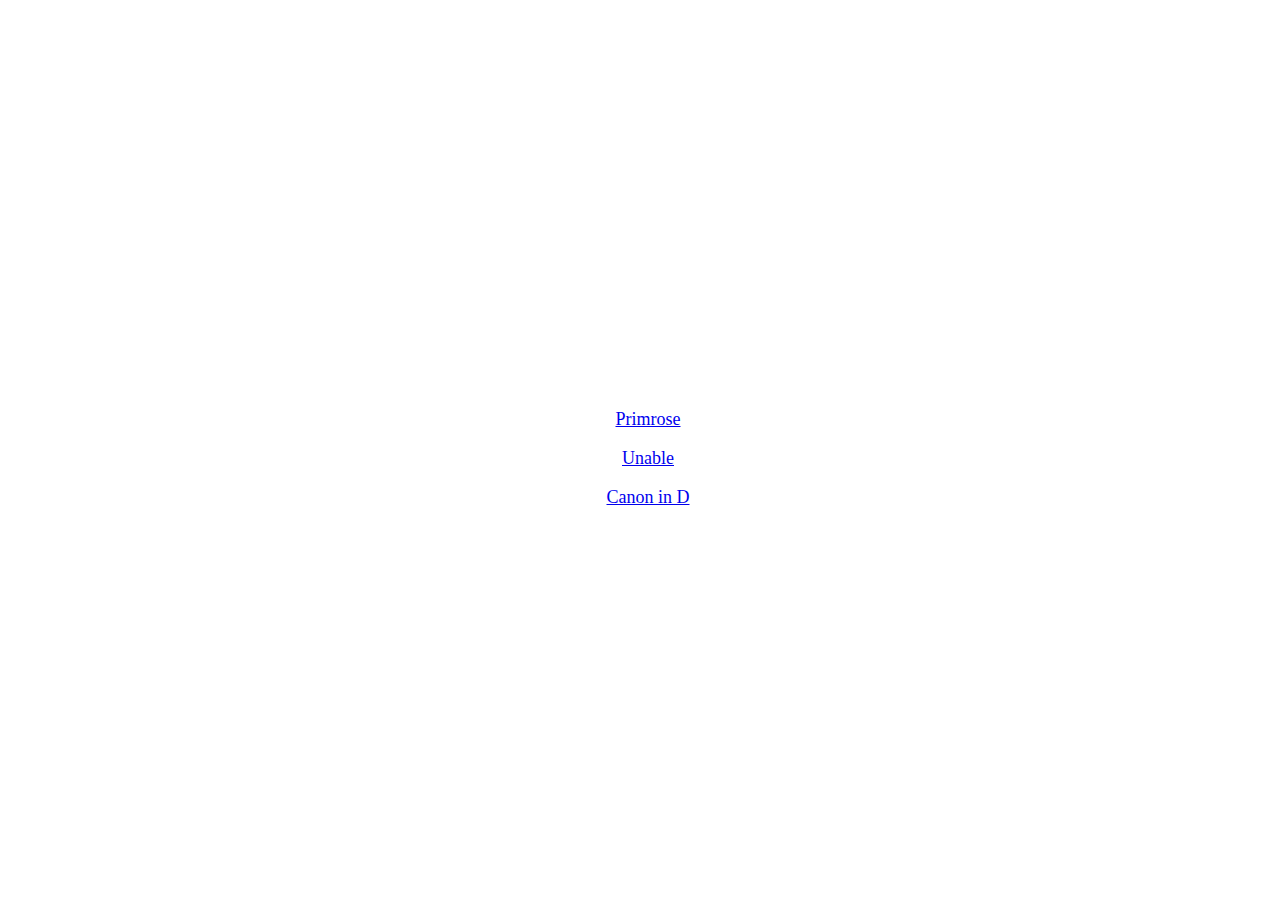
<file: index.html>
<!DOCTYPE html>
<html lang='en'>
  <head>
    <meta charset='UTF-8' />
    <title>DoScore</title>
    <link href='index.css' rel='stylesheet' />
    <meta name='viewport' content='width=device-width, initial-scale=1.0'>
  </head>
  <body>
    <a href='pages/primrose.html'>Primrose</a>
    <br />
    <a href='pages/unable.html'>Unable</a>
    <br />
    <a href='pages/canon-in-d.html'>Canon in D</a>
  </body>
</html>
</file>
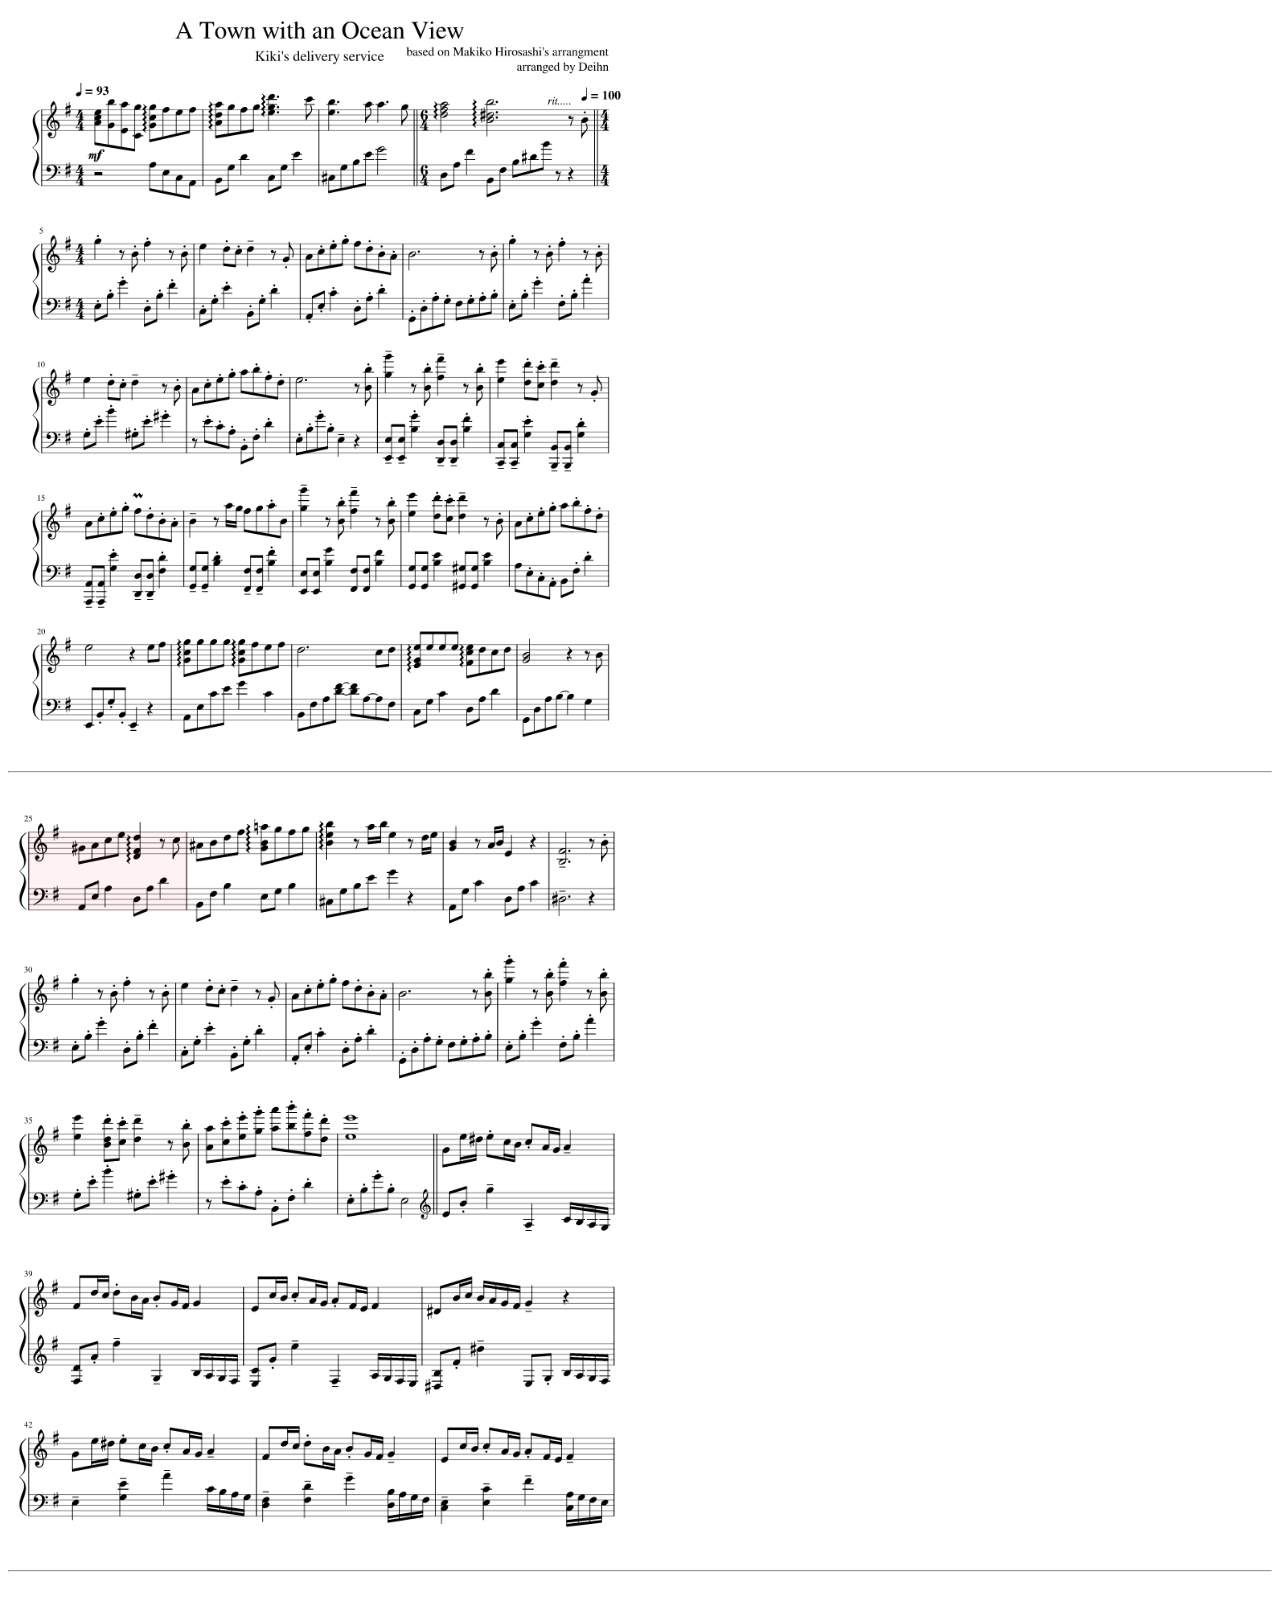
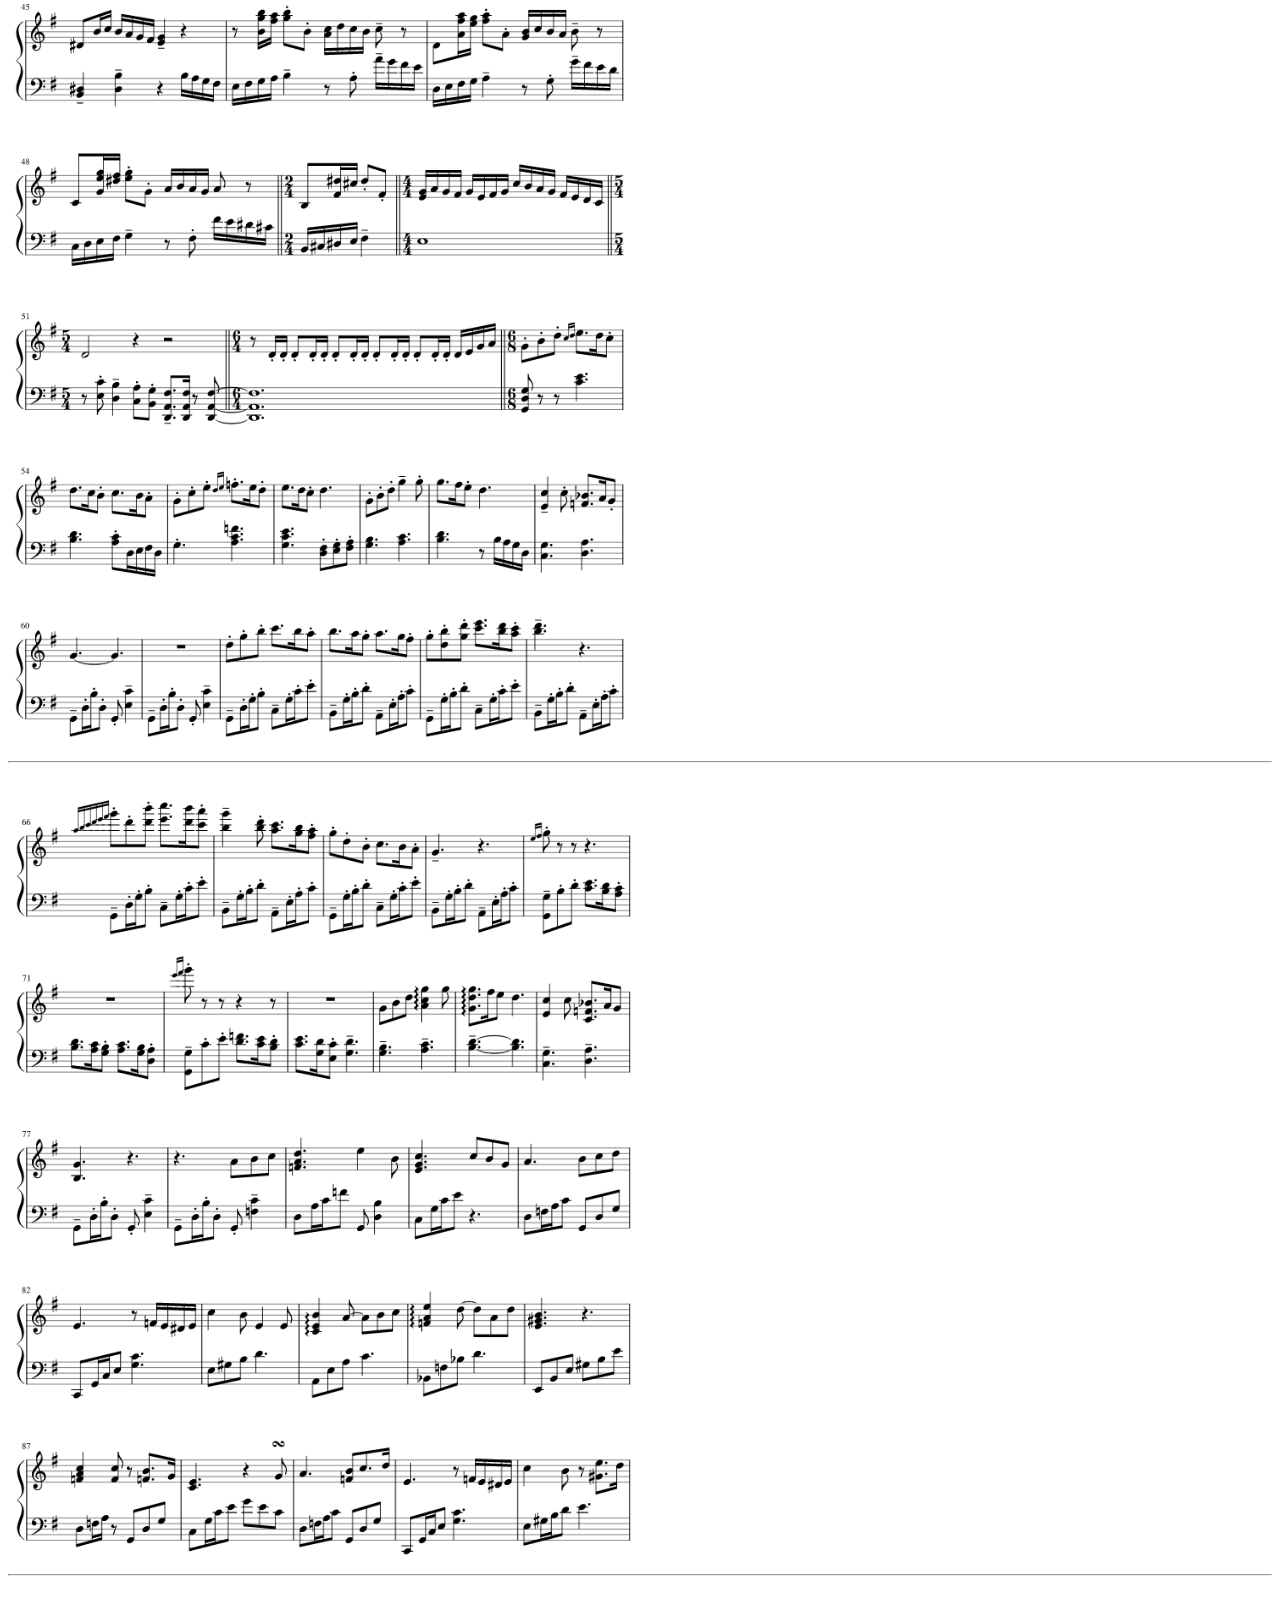
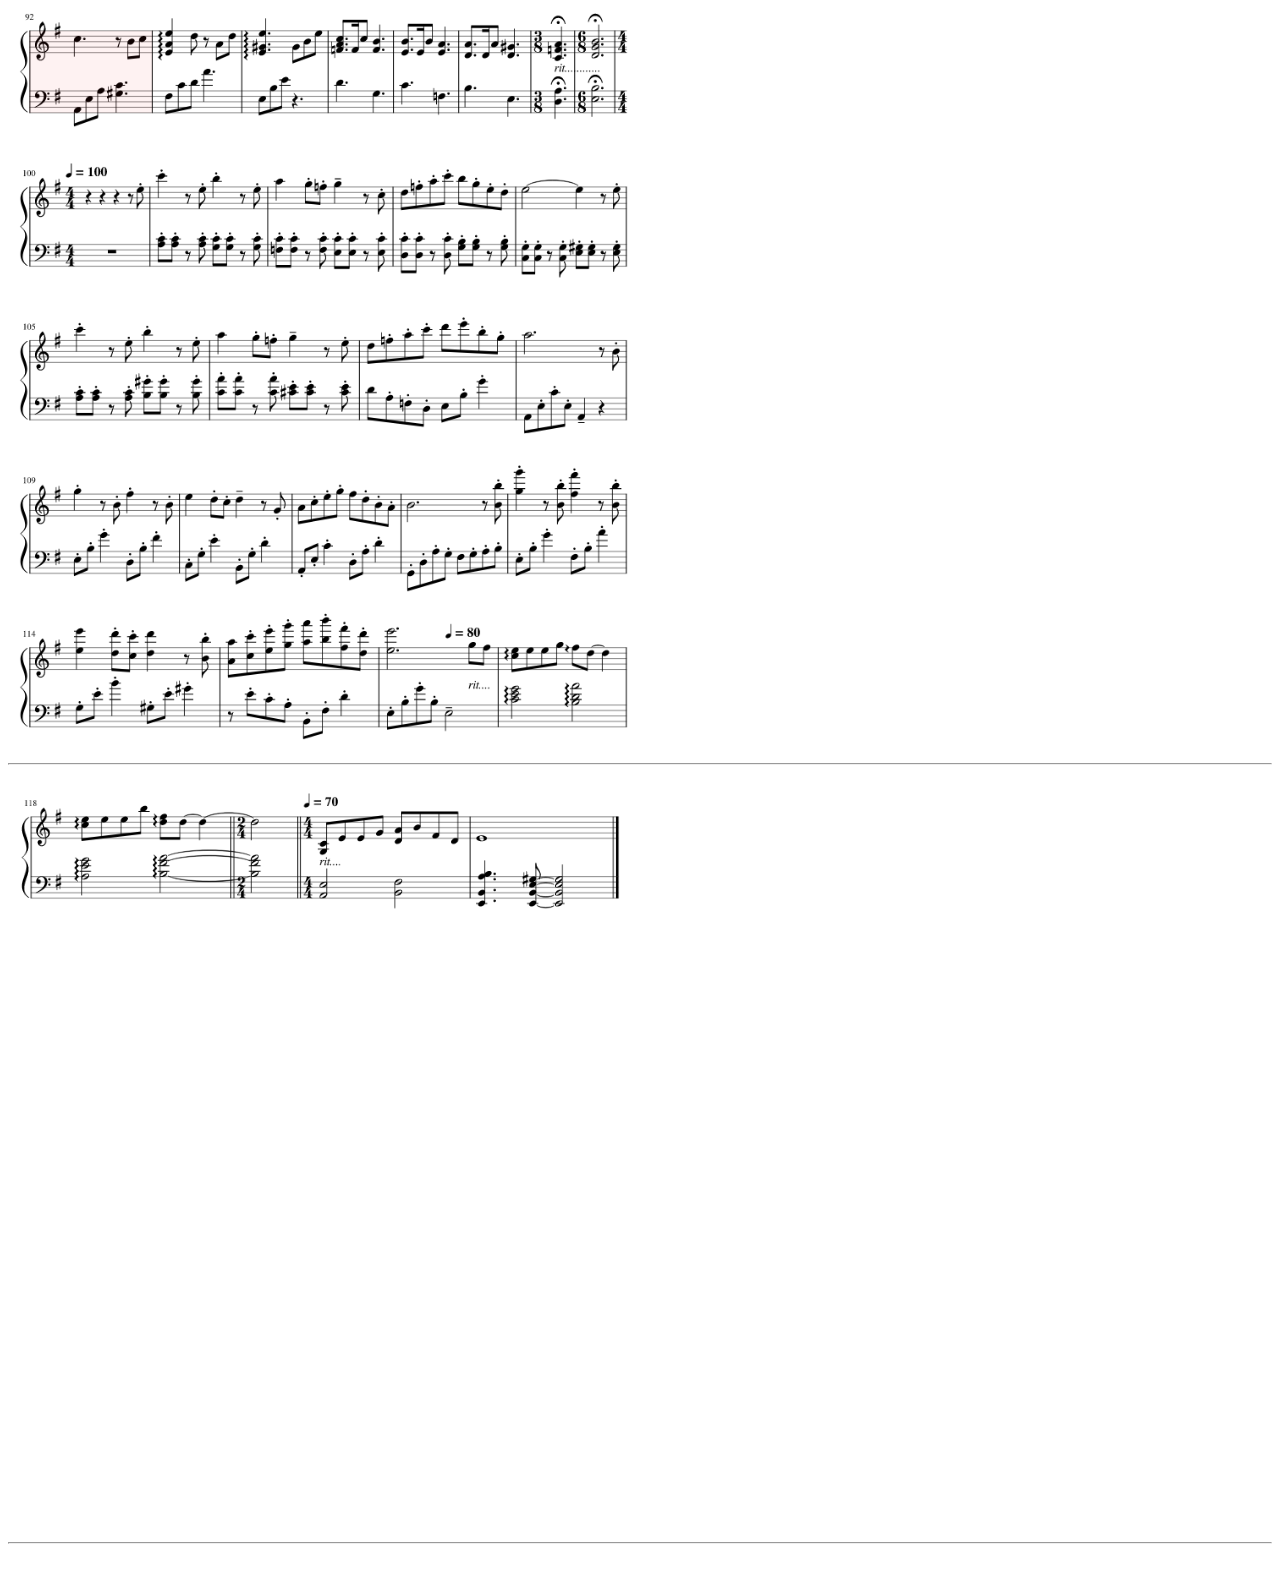
<file: pages/a-town-with-an-ocean-view.html>
<!DOCTYPE html>
<html lang='en'>
  <head>
    <meta charset='UTF-8' />
    <title>A Town with an Ocean View</title>
    <link href='styles.css' rel='stylesheet' />
    <meta name='viewport' content='width=device-width, initial-scale=1.0'>
  </head>
  <body>
    <img src='../assets/a-town-with-an-ocean-view/a-town-with-an-ocean-view1.png' />
    <br />
    <hr />
    <br />
    <img src='../assets/a-town-with-an-ocean-view/a-town-with-an-ocean-view2.png' />
    <br />
    <hr />
    <br />
    <img src='../assets/a-town-with-an-ocean-view/a-town-with-an-ocean-view3.png' />
    <br />
    <hr />
    <br />
    <img src='../assets/a-town-with-an-ocean-view/a-town-with-an-ocean-view4.png' />
    <br />
    <hr />
    <br />
    <img src='../assets/a-town-with-an-ocean-view/a-town-with-an-ocean-view5.png' />
    <br />
    <hr />
    <br />
    <img src='../assets/a-town-with-an-ocean-view/a-town-with-an-ocean-view6.png' />
    <br />
    <hr />
    <br />
</body>
</html>
</file>
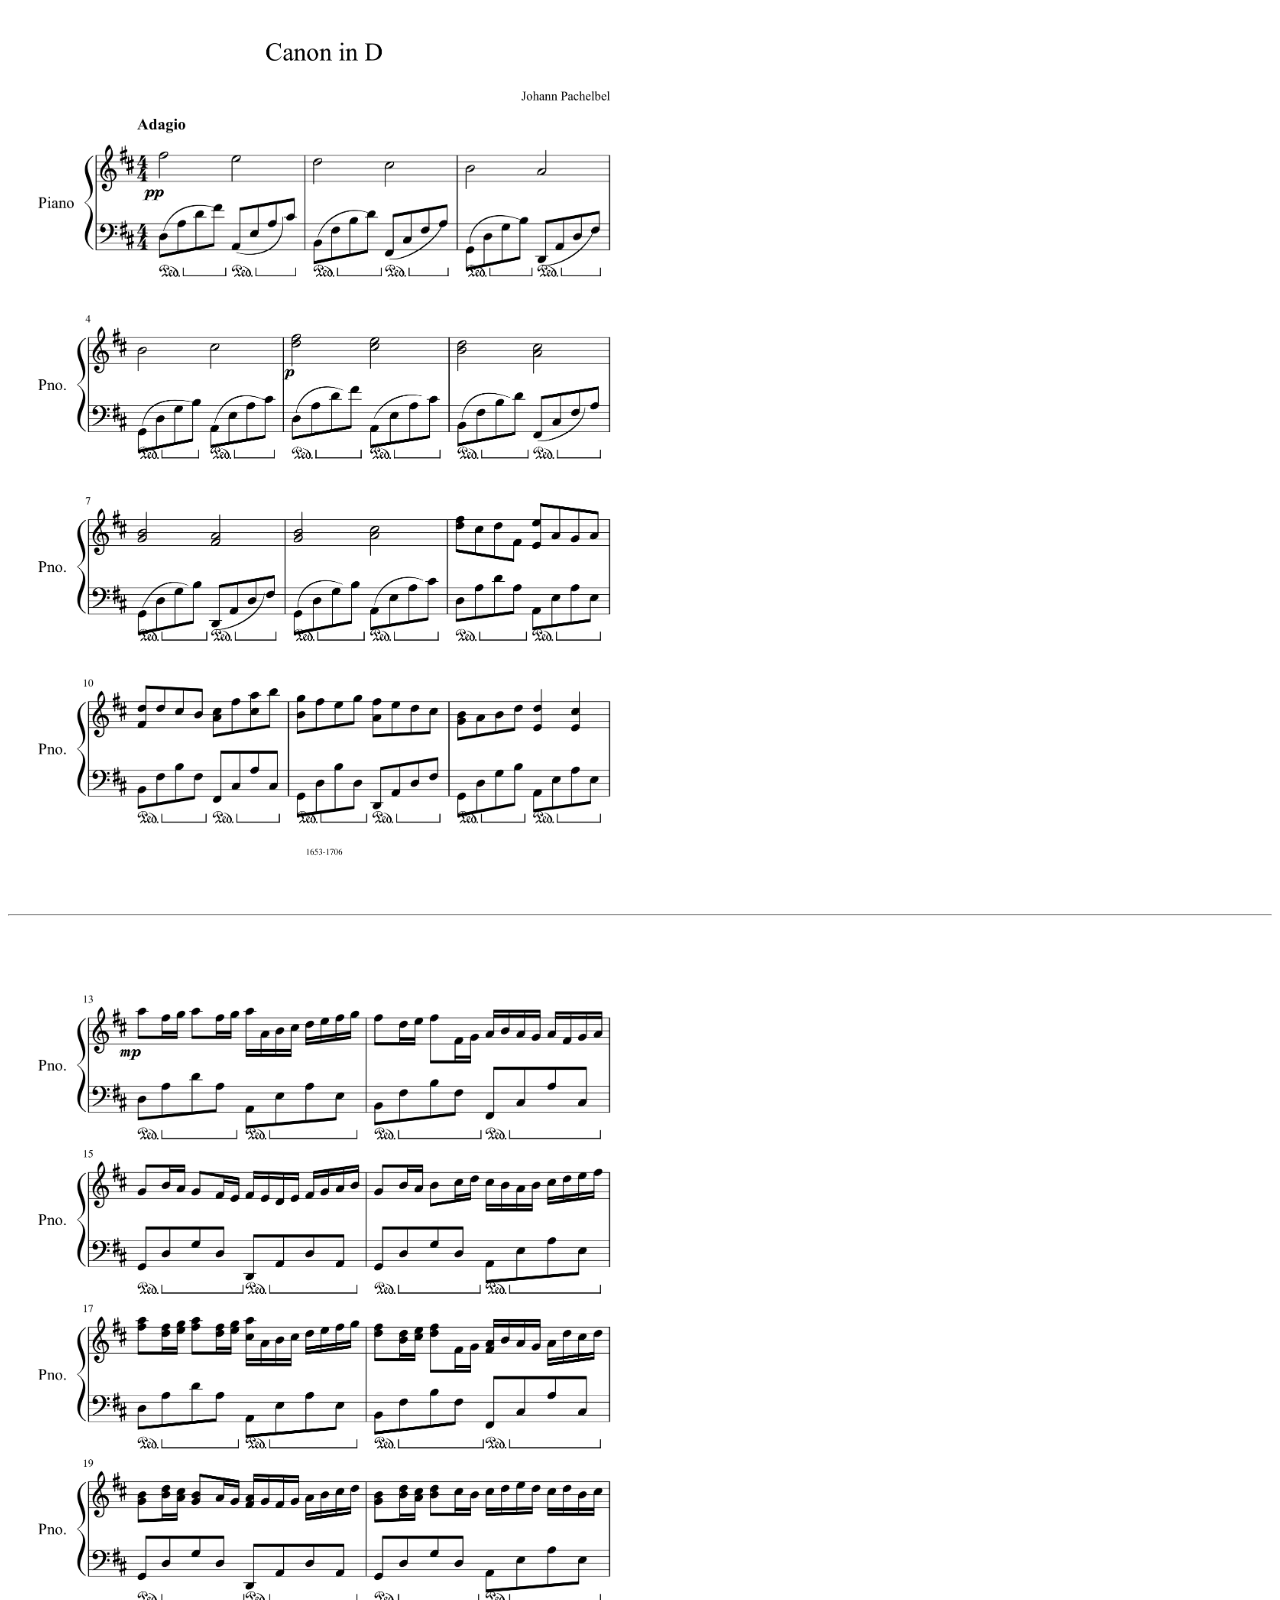
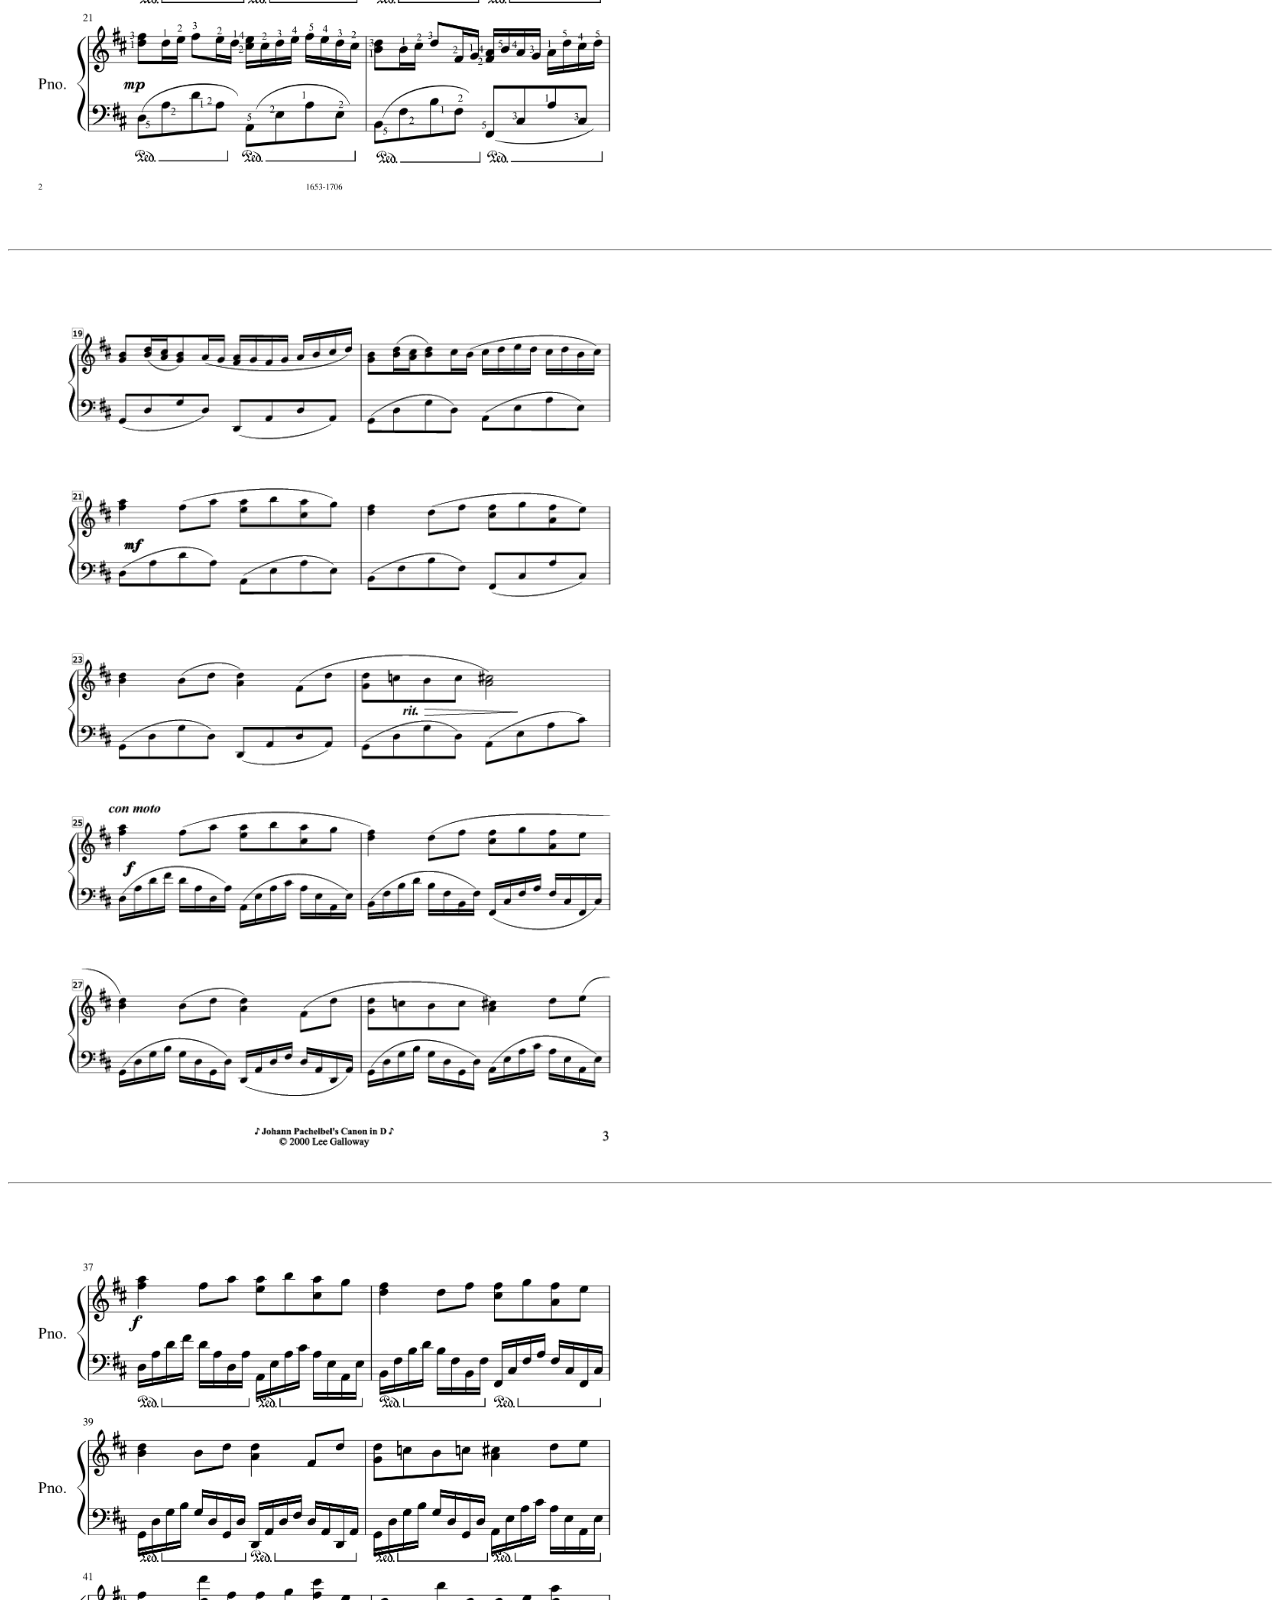
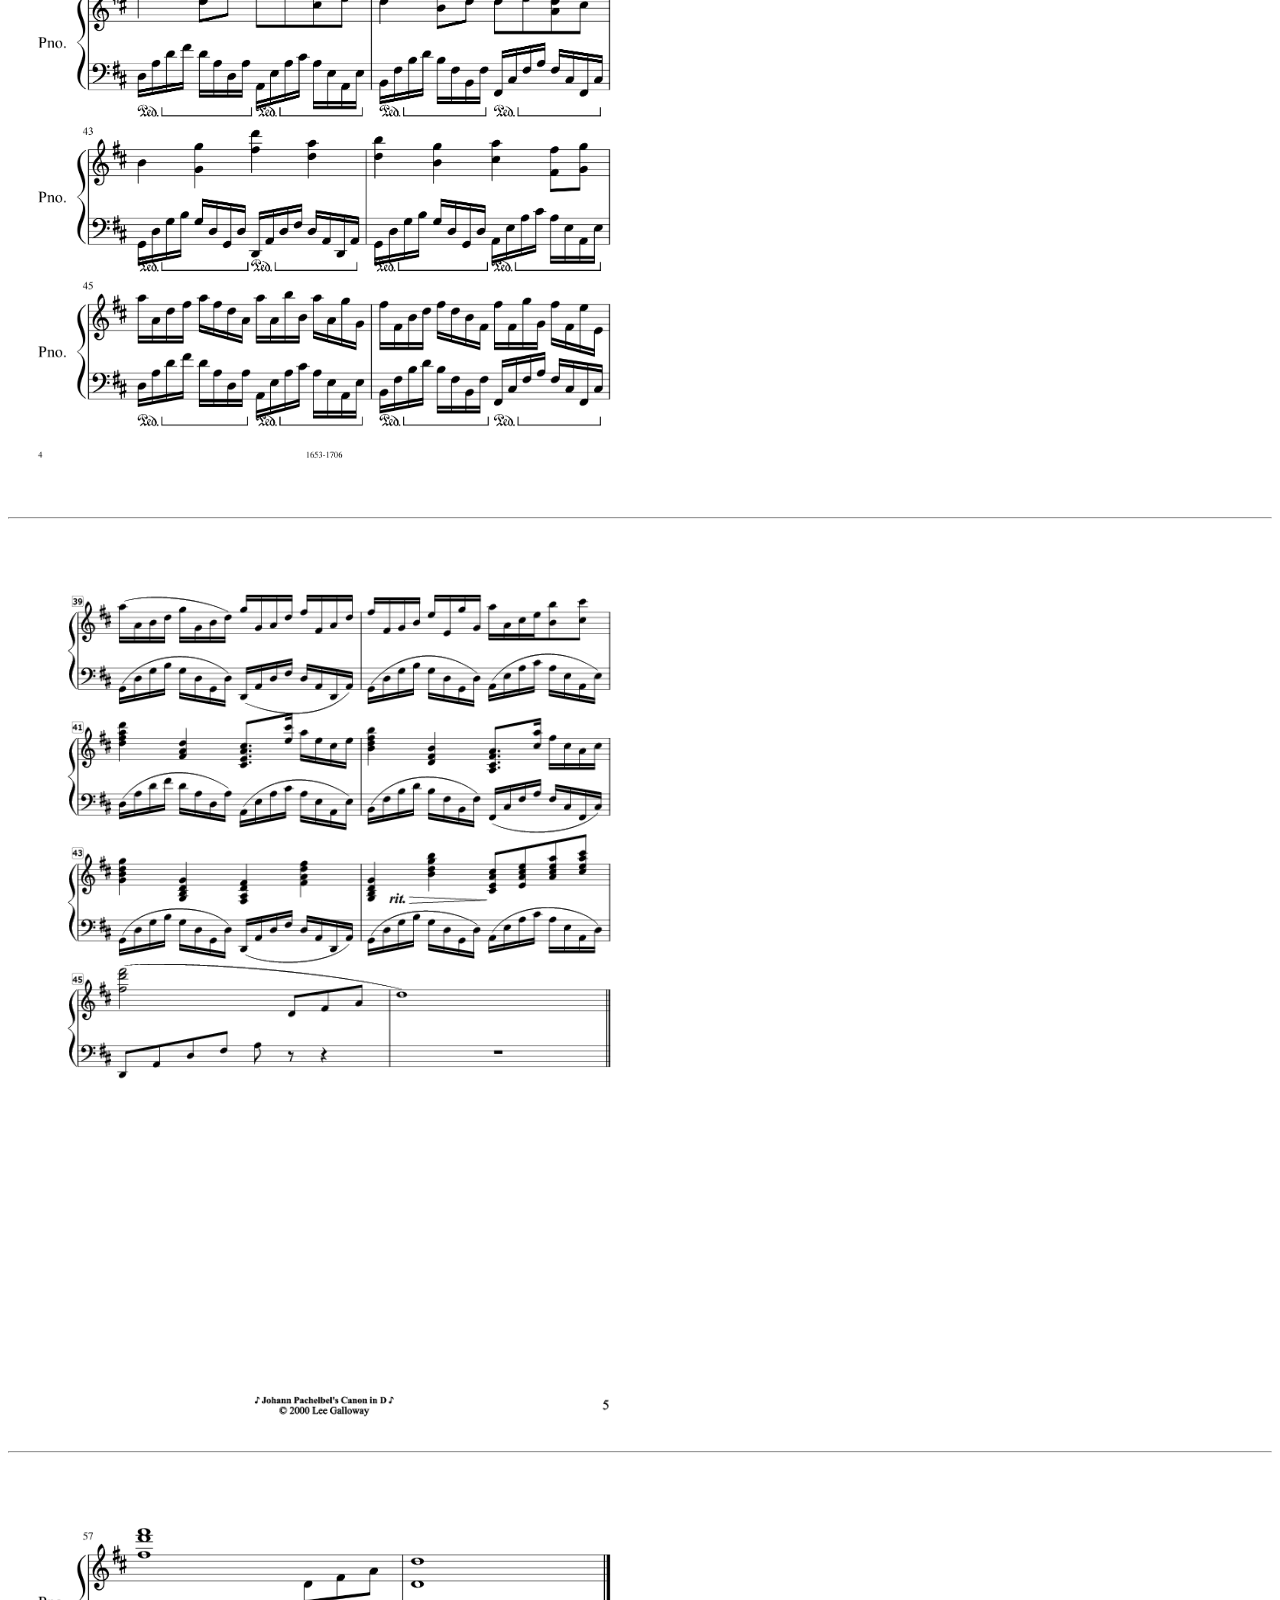
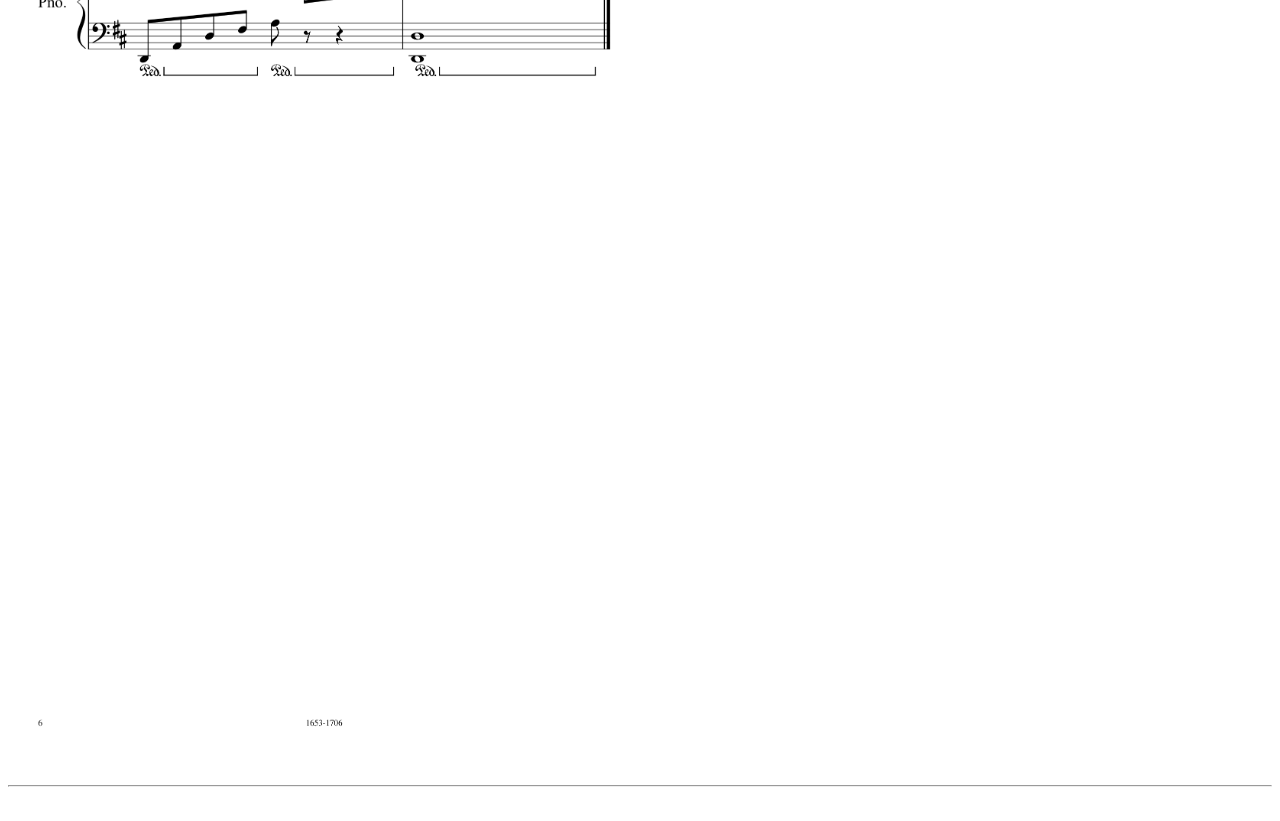
<file: pages/canon-in-d.html>
<!DOCTYPE html>
<html lang='en'>
  <head>
    <meta charset='UTF-8' />
    <title>Canon in D Score</title>
    <link href="styles.css" rel="stylesheet" />
    <meta name='viewport' content='width=device-width, initial-scale=1.0'>
  </head>
  <body>
    <img src='../assets/canon-in-d/Canon_in_D-1.png' />
    <br />
    <hr />
    <br />
    <img src='../assets/canon-in-d/Canon_in_D-2.png' />
    <br />
    <hr />
    <br />
    <img src='../assets/canon-in-d/Canon_in_D-3.png' />
    <br />
    <hr />
    <br />
    <img src='../assets/canon-in-d/Canon_in_D-4.png' />
    <br />
    <hr />
    <br />
    <img src='../assets/canon-in-d/Canon_in_D-5.png' />
    <br />
    <hr />
    <br />
    <img src='../assets/canon-in-d/Canon_in_D-6.png' />
    <br />
    <hr />
    <br />
  </body>
</html>
</file>
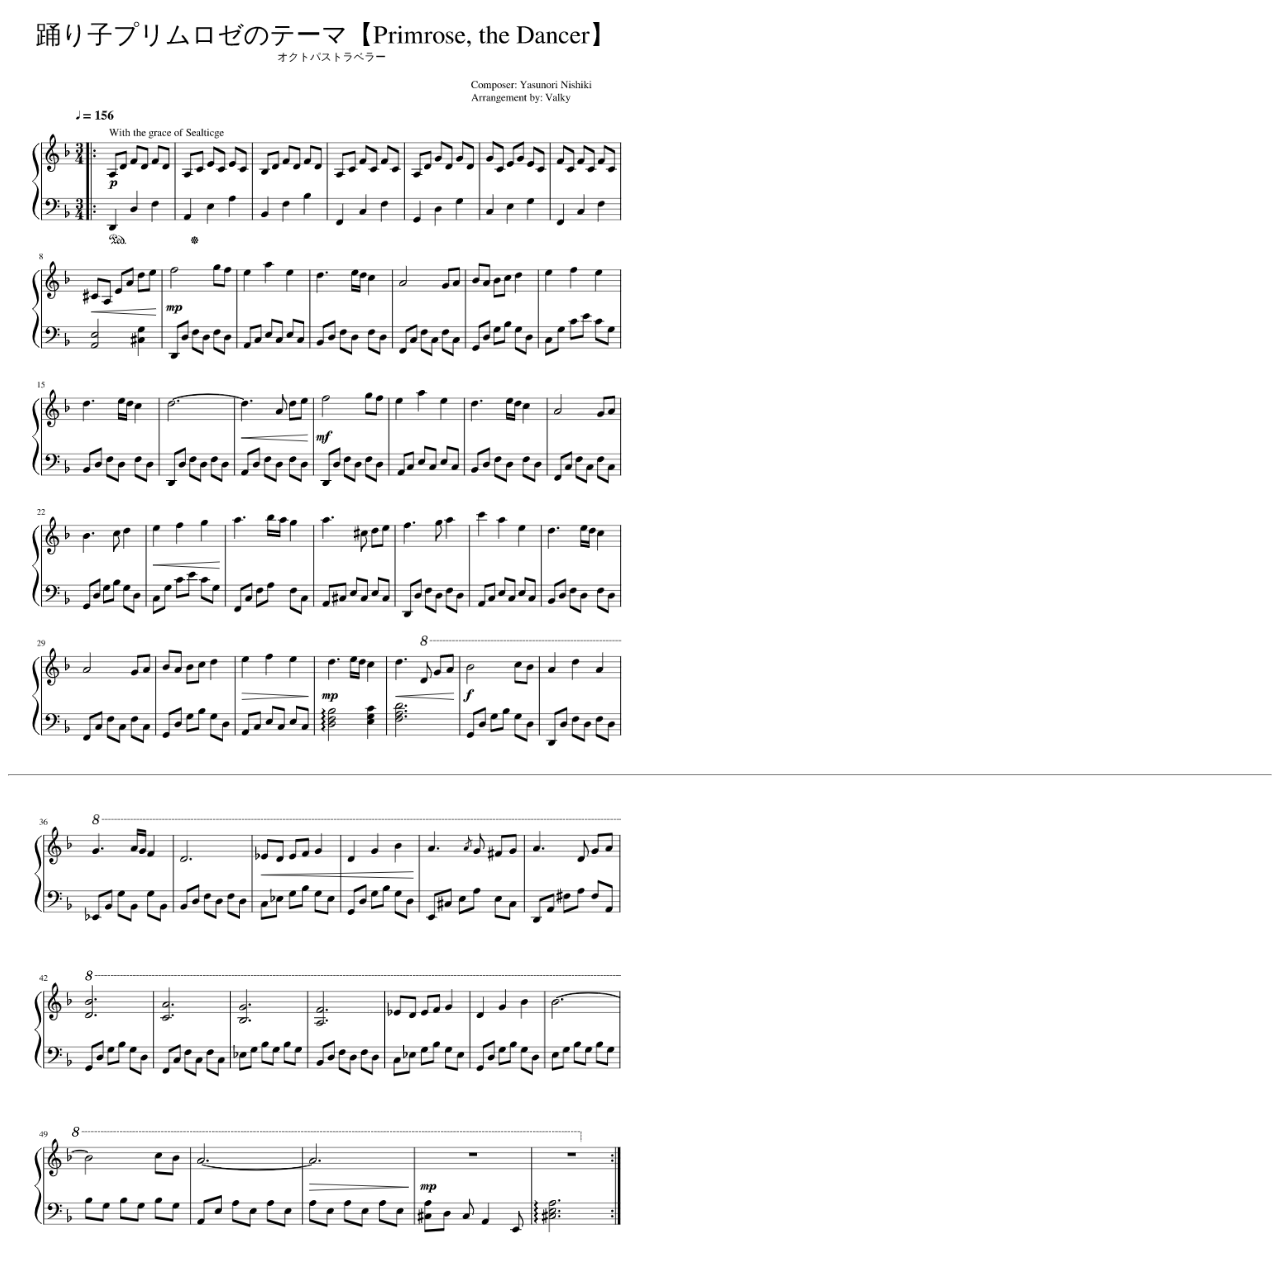
<file: pages/primrose.html>
<!DOCTYPE html>
<html lang='en'>
  <head>
    <meta charset='UTF-8' />
    <title>Primrose Score</title>
    <link href='styles.css' rel='stylesheet'>
    <meta name='viewport' content='width=device-width, initial-scale=1.0'>
  </head>
  <body>
    <img src='../assets/primrose/primrose1.PNG' />
    <br />
    <hr />
    <br />
    <img src='../assets/primrose/primrose2.PNG' />
  </body>
</html>
</file>
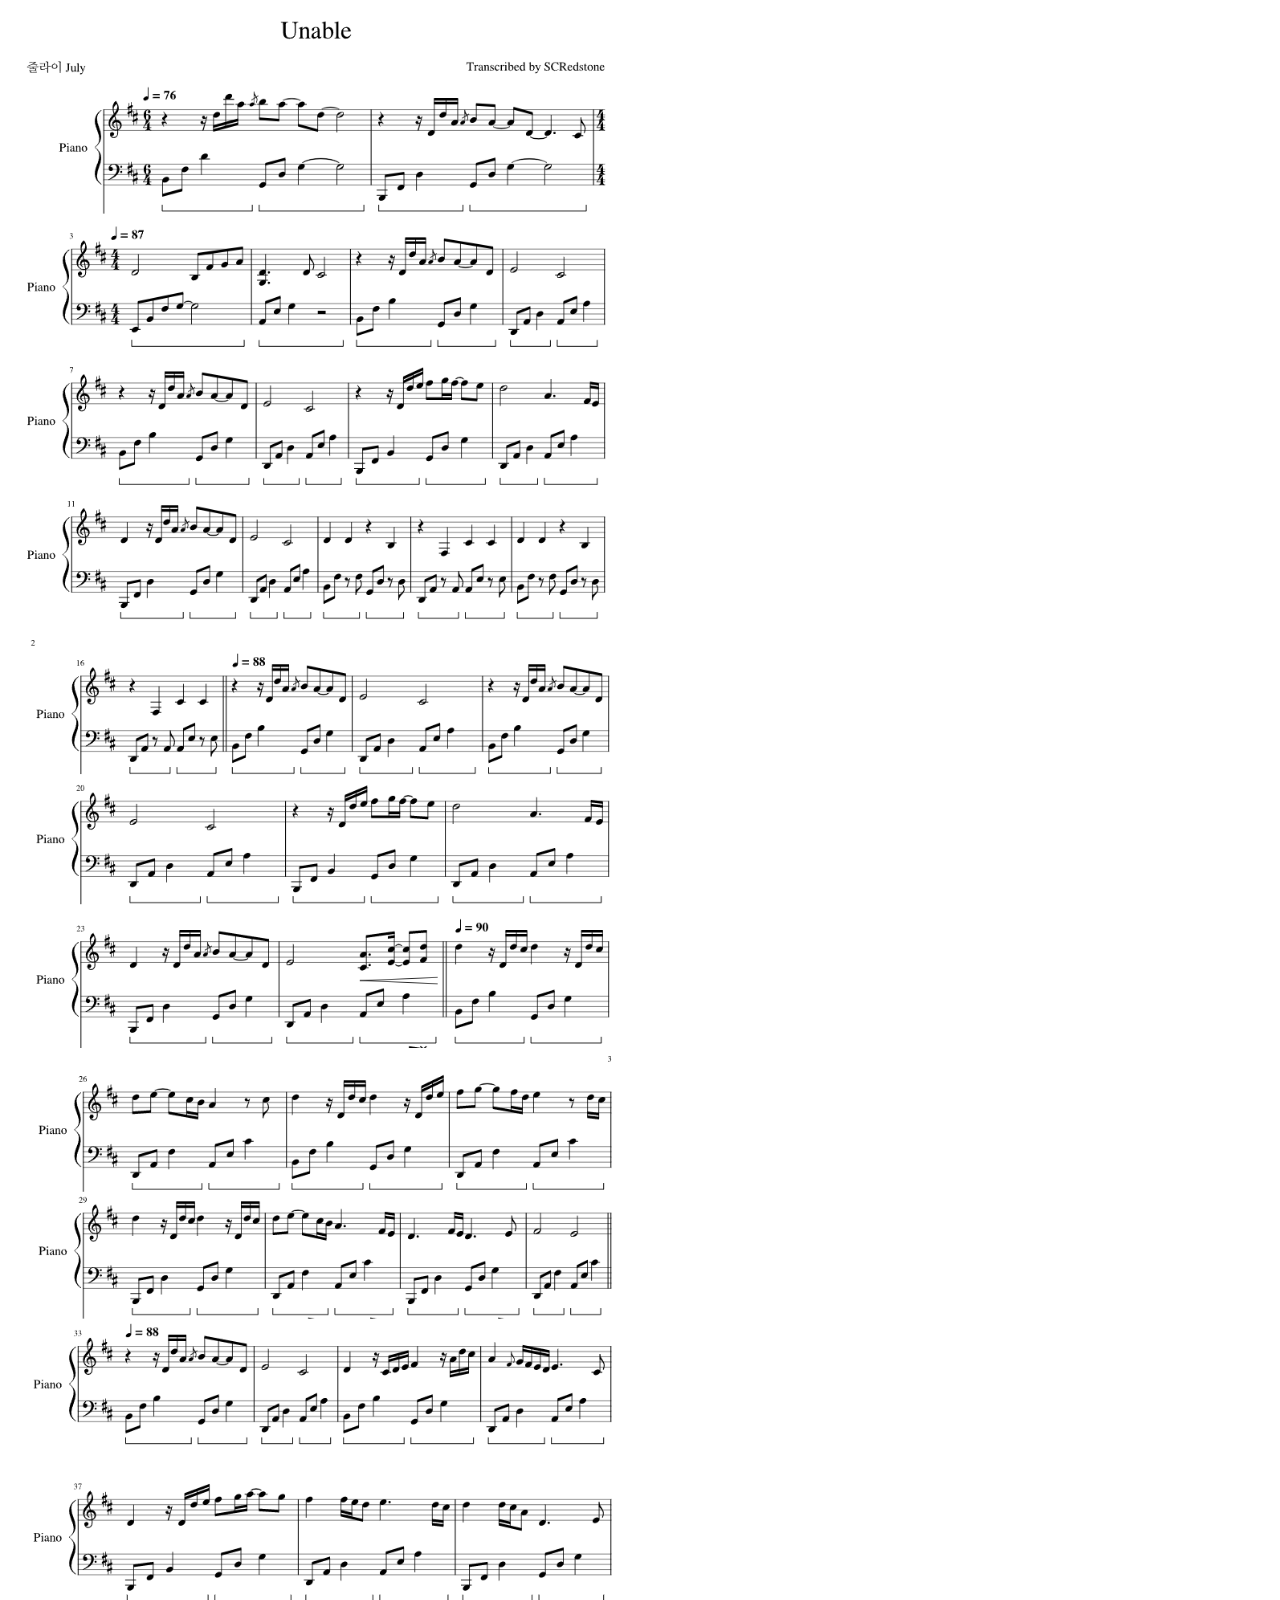
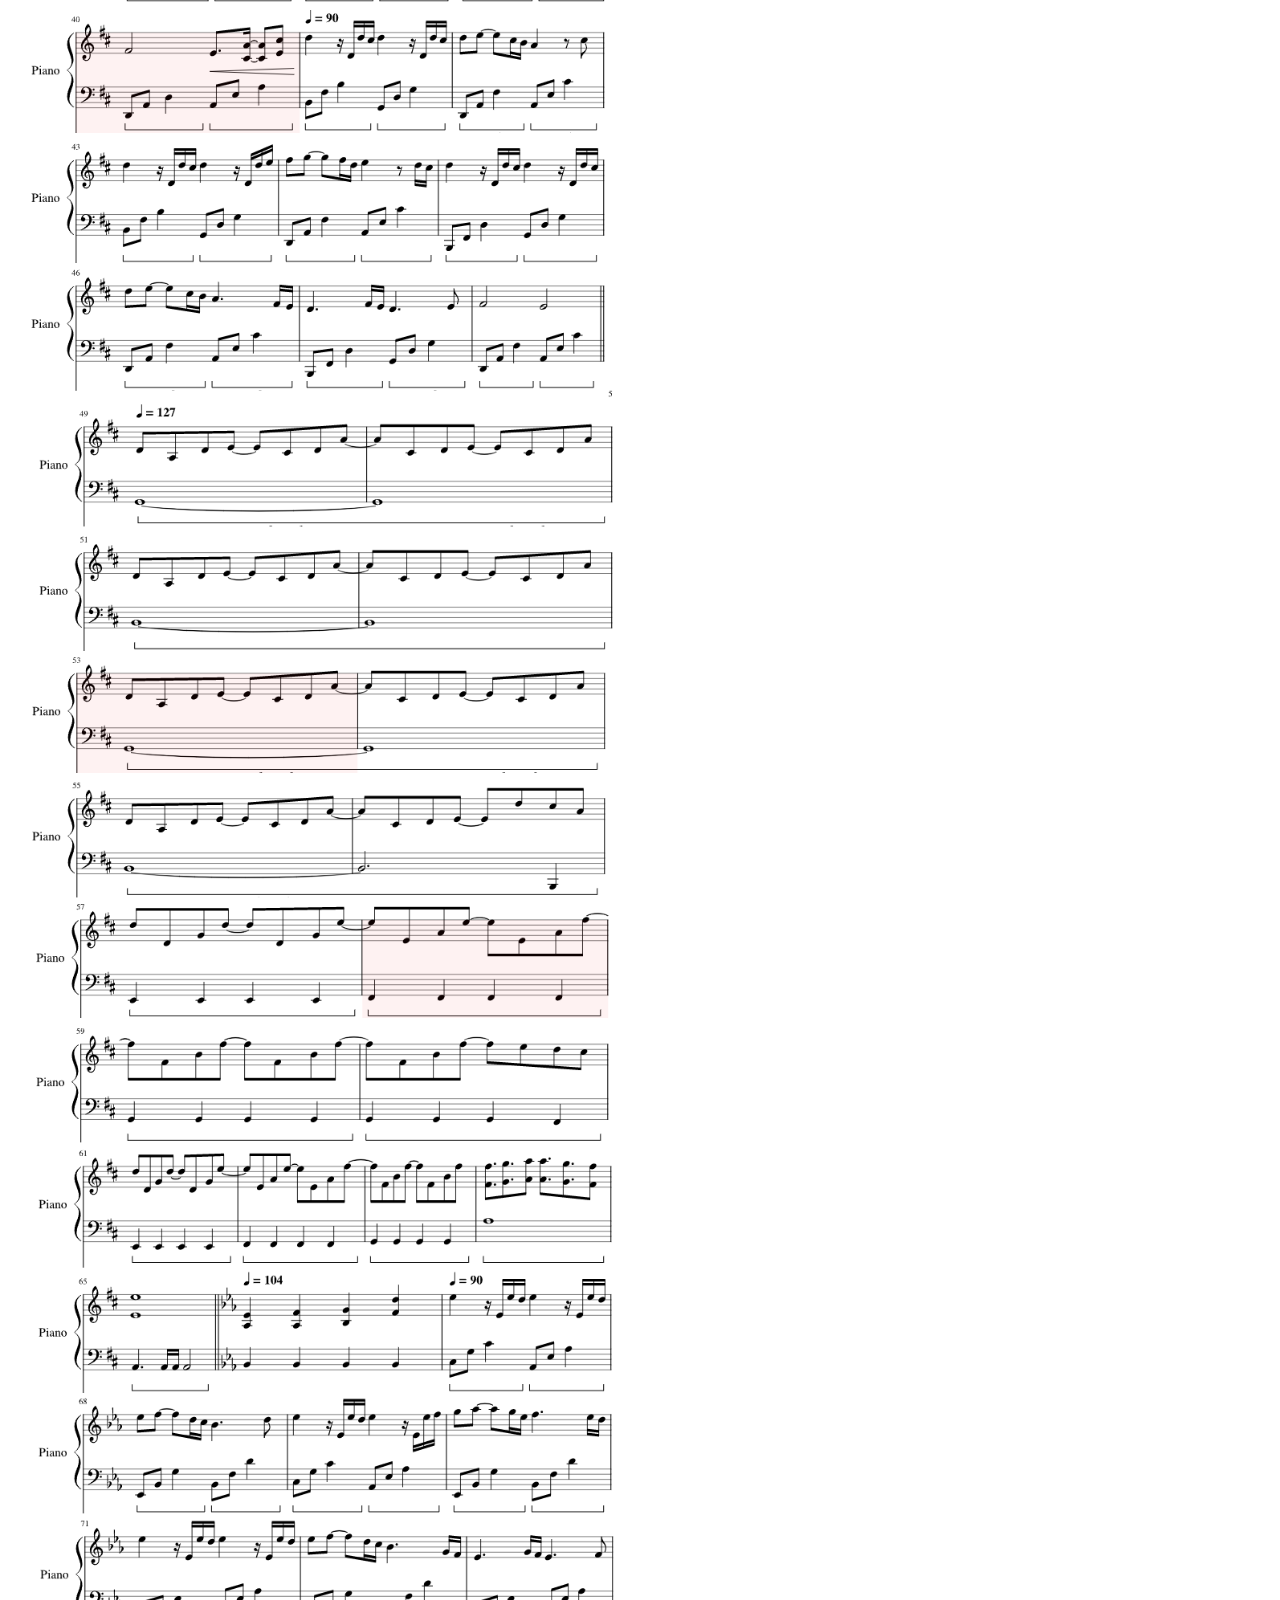
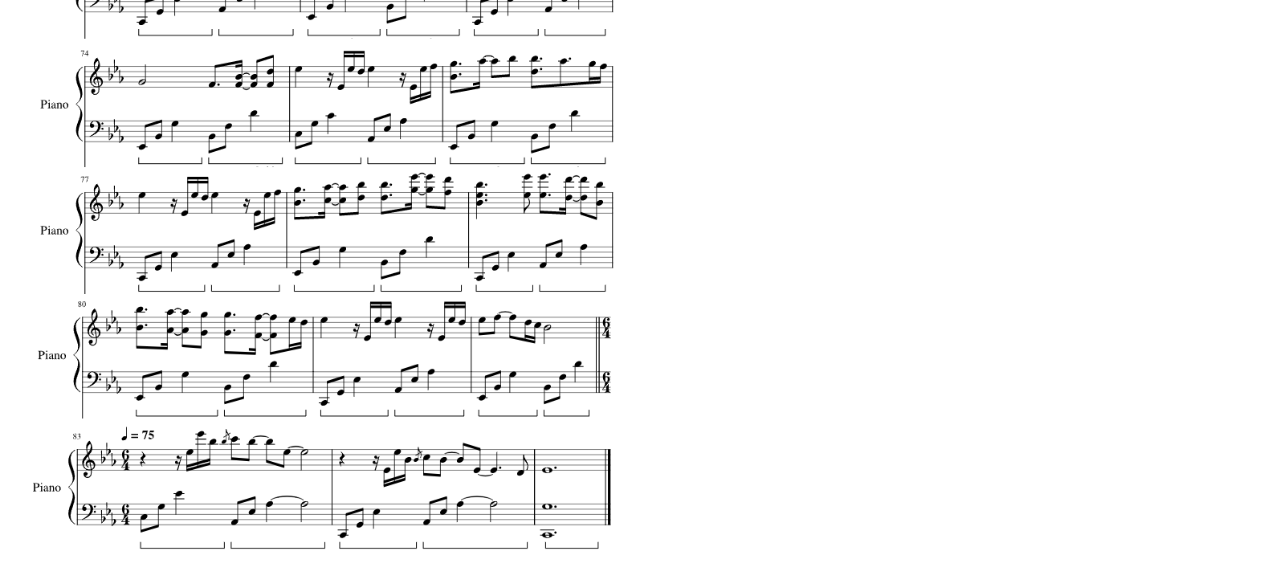
<file: pages/unable.html>
<!DOCTYPE html>
<html lang='en'>
  <head>
    <meta charset='UTF-8' />
    <title>Unable</title>
    <link href='styles.css' rel='stylesheet' />
    <meta name='viewport' content='width=device-width, initial-scale=1.0'>
  </head>
  <body>
    <img src='../assets/unable/unable.png' />
</body>
</html>
</file>
<file: index.css>
body {
  height: 100vh;
  width: 100vw;
  display: flex;
  flex-direction: column;
  align-items: center;
  justify-content: center;
}

a {
  font-size: large;
}
</file>
<file: pages/styles.css>
img {
  width: 50%;
}
</file>
